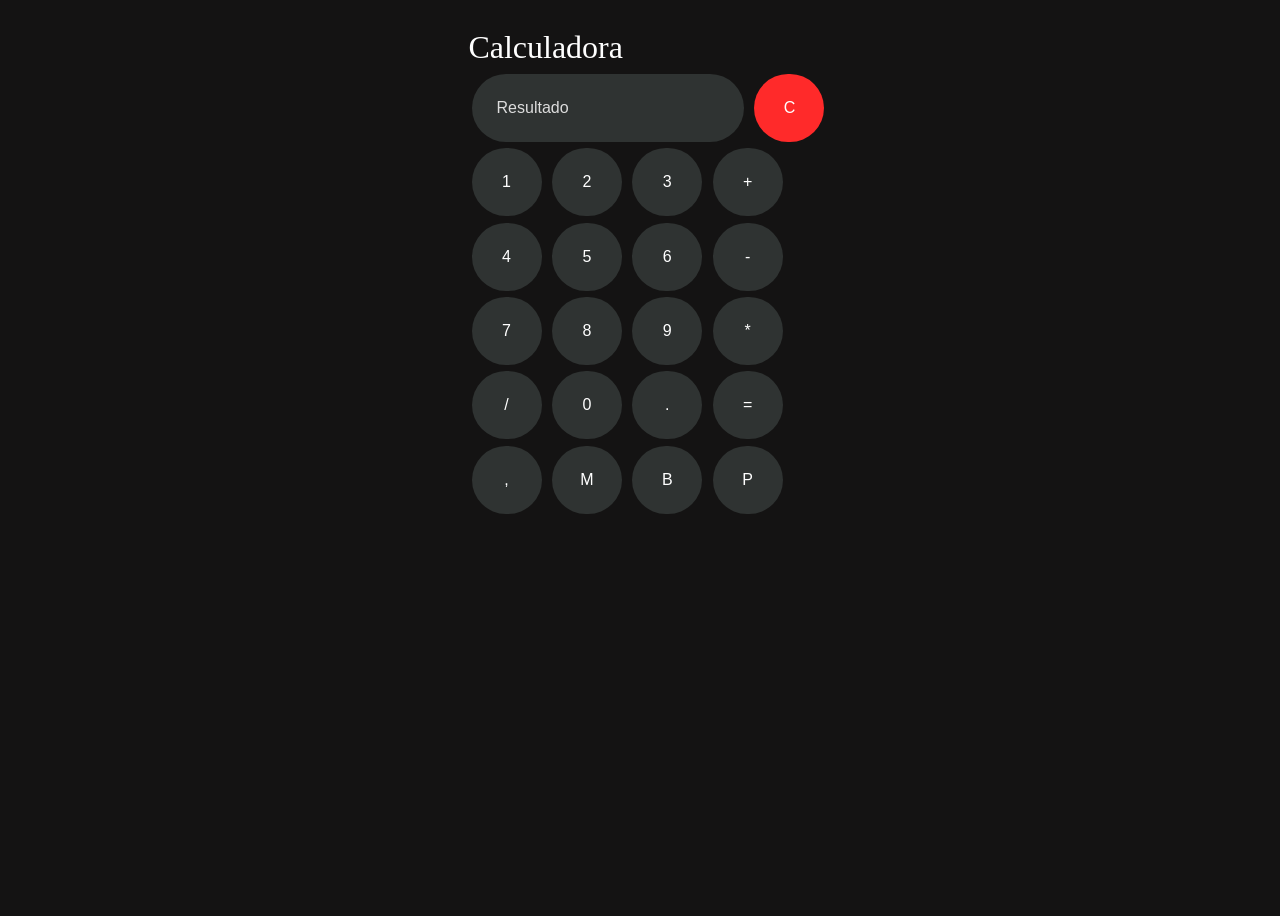
<file: index.html>
<!DOCTYPE html>
<html lang="pt-br">
<head>
    <meta charset="UTF-8">
    <meta name="viewport" content="width=device-width, initial-scale=1.0">
    <title>Calculadora</title>
    <link href=Calculadora.css rel = stylesheet>
</head>
<body>
    <div class = "body">
        <div class = "container">
            <div class = "header-container">
                <h1 id="toast">Calculadora</h1>
            </div>
            <div class="calci">
                <div class = "primeira">
                    <input type="text" name="resultado" id="result" placeholder="Resultado" readonly />
                    <input type="button" value="C" onclick="res.value=''" id="clear-button" />
                </div>
                <div class="segunda">
                    <input type="button" value="1" onclick="livescreen(1)"/>
                    <input type="button" value="2" onclick="livescreen(2)"/>
                    <input type="button" value="3" onclick="livescreen(3)"/>
                    <input type="button" value="+" onclick="livescreen('+')"/>
                </div>
                <div class = "terceira">
                    <input type="button" value="4" onclick="livescreen(4)"/>
                    <input type="button" value="5" onclick="livescreen(5)"/>
                    <input type="button" value="6" onclick="livescreen(6)"/>
                    <input type="button" value="-" onclick="livescreen('-')"/>
                </div>
                <div class = "quarta">
                    <input type="button" value="7" onclick="livescreen(7)"/>
                    <input type="button" value="8" onclick="livescreen(8)"/>
                    <input type="button" value="9" onclick="livescreen(9)"/>
                    <input type="button" value="*" onclick="livescreen('*')"/>
                </div>
                <div class = "quinta">
                    <input type="button" value="/" onclick="livescreen('/')"/>
                    <input type="button" value="0" onclick="livescreen(0)"/>
                    <input type="button" value="." onclick="livescreen('.')"/>
                    <input type="button" value="=" onclick="calculate()"/>
                </div>
                <div class = "sexta">
                    <input type="button" value="," onclick="livescreen(',')"/>
                    <input type = "button" value="M" onclick="calcularmedia()"/>
                    <input type = "button" value="B" onclick="calcularBhaskara()"/>
                    <input type = "button" value="P" onclick="calcularParouImpar()"/>
                </div>
            </div>
        </div>
    </div>
    <script src =script.js defer>
    </script>
</body>
</html>
</file>
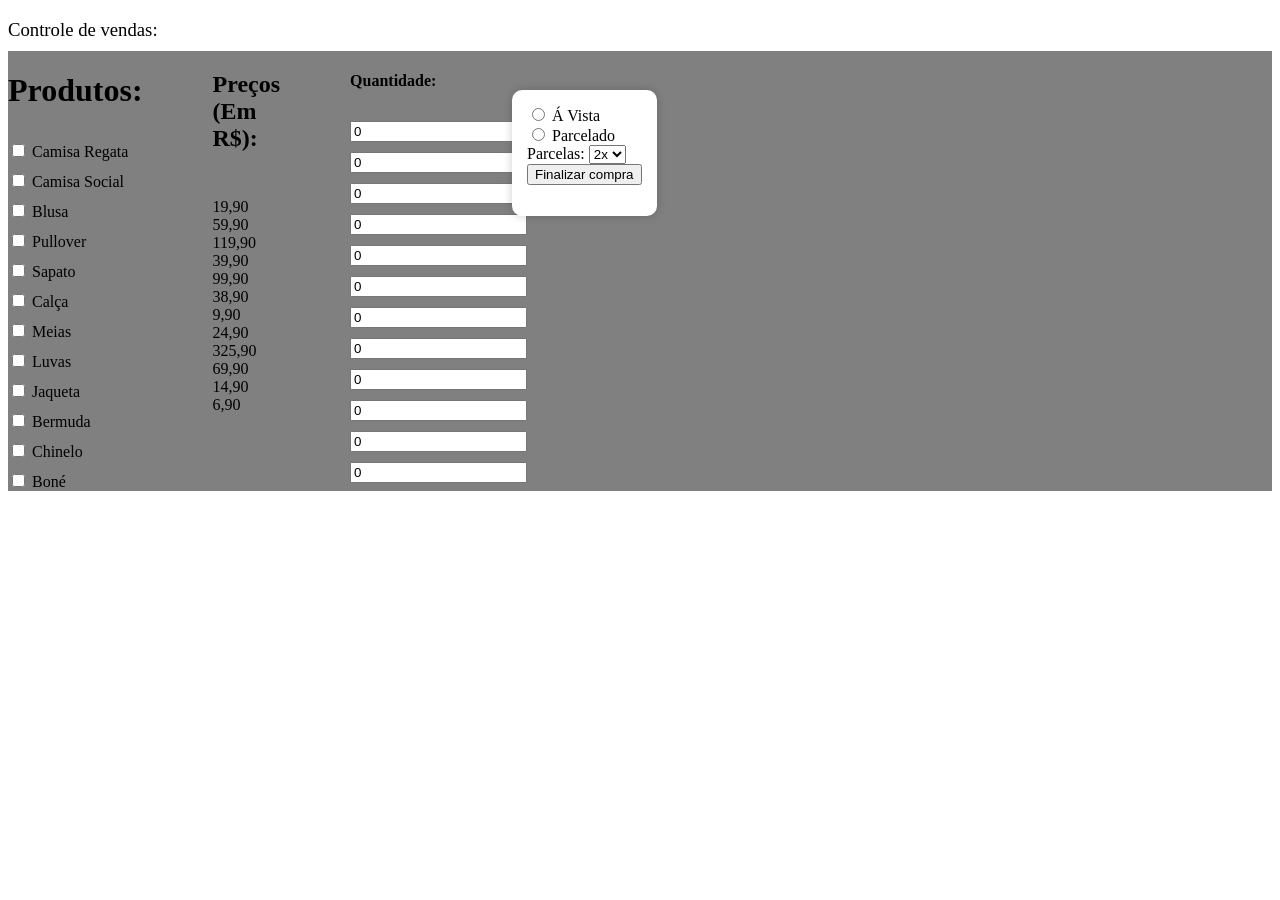
<file: index2.html>
<!DOCTYPE html>
<html lang="en">
<head>
    <meta charset="UTF-8">
    <meta name="viewport" content="width=device-width, initial-scale=1.0">
    <title>Simulador de vendas</title>
    <link href="vendas.css" rel=stylesheet> 
</head>
<body>
    <h3> Controle de vendas: </h3>
    <div class = "wrap">
        <div class = "Pcontainer">
            <div class = "produtos">
                <h1> Produtos: </h1>
                <label>
                    <input type="checkbox" name="teste" id="teste" value="19,90" onchange="verificar()"/> Camisa Regata
                </label>
                
                <label>
                    <input type="checkbox" name="teste" id="teste" value= "59,90" onchange="verificar()"/> Camisa Social
                </label>
                <label>
                    <input type="checkbox" name="teste" id="teste" value= "119,90" onchange="verificar()"/> Blusa
                </label>
                <label>
                    <input type="checkbox" name="teste" id="teste" value= "39,90" onchange="verificar()"/> Pullover
                </label>
                <label>
                    <input type="checkbox" name="teste" id="teste" value= "99,90" onchange="verificar()"/> Sapato
                </label>
                <label>
                    <input type="checkbox" name="teste" id="teste" value= "38,90" onchange="verificar()"/> Calça
                </label>
                <label>
                    <input type="checkbox" name="teste" id="teste" value= "9,90" onchange="verificar()"/> Meias
                </label>
                <label>
                    <input type="checkbox" name="teste" id="teste" value="24,90" onchange="verificar()"/> Luvas
                </label>
                <label>
                    <input type="checkbox" name="teste" id="teste" value="329,90" onchange="verificar()"/> Jaqueta
                </label>
                <label>
                    <input type="checkbox" name="teste" id="teste" value="69,90" onchange="verificar()"/> Bermuda
                </label>
                <label>
                    <input type="checkbox" name="teste" id="teste" value="14,90" onchange="verificar()"/> Chinelo
                </label>
                <label>
                    <input type="checkbox" name="teste" id="teste" value="6,90" onchange="verificar()"/> Boné
                </label>
            </div>
            <div class = preços>
                <h2> Preços (Em R$): </h2>
                <p>
                    19,90
                    <br>
                    59,90
                    <br>
                    119,90
                    <br>
                    39,90
                    <br>
                    99,90
                    <br>
                    38,90
                    <br>
                    9,90
                    <br>
                    24,90
                    <br>
                    325,90
                    <br>
                    69,90
                    <br>
                    14,90
                    <br>
                    6,90
                </p>
            </div>
            <div class = "quantidade">
                <h4>Quantidade:</h4>
                    <label>
                    
                        <input type="number" class="quantidade" data-nome="Camisa" data-preco="19.90" min="0" value="0" onchange="atualizarCarrinho()">
                    </label>
                    <label>
                        
                        <input type="number" class="quantidade" data-nome="Camisa S" data-preco="59,90" min="0" value="0" onchange="atualizarCarrinho()">
                    </label>
                    <label>
                
                        <input type="number" class="quantidade" data-nome="Blusa" data-preco="119.90" min="0" value="0" onchange="atualizarCarrinho()">
                    </label>
                    <label>
                    
                        <input type="number" class="quantidade" data-nome="Pullove" data-preco="39,90" min="0" value="0" onchange="atualizarCarrinho()">
                    </label>
                    <label>
                    
                        <input type="number" class="quantidade" data-nome="Sapato" data-preco="99,90" min="0" value="0" onchange="atualizarCarrinho()">
                    </label>
                    <label>
                    
                        <input type="number" class="quantidade" data-nome="Calça" data-preco="38,90" min="0" value="0" onchange="atualizarCarrinho()">
                    </label>
                    <label>
                        
                        <input type="number" class="quantidade" data-nome="Meias" data-preco="9.90" min="0" value="0" onchange="atualizarCarrinho()">
                    </label>
                    <label>
                        
                        <input type="number" class="quantidade" data-nome="Luvas" data-preco="24,90" min="0" value="0" onchange="atualizarCarrinho()">
                    </label>
                    <label>
                        
                        <input type="number" class="quantidade" data-nome="Jaqueta" data-preco="329,90" min="0" value="0" onchange="atualizarCarrinho()">
                    </label>
                    <label>
                        
                        <input type="number" class="quantidade" data-nome="Bermuda" data-preco="69,90" min="0" value="0" onchange="atualizarCarrinho()">
                    </label>
                    <label>
                        <input type="number" class="quantidade" data-nome="Chinelo" data-preco="14,90" min="0" value="0" onchange="atualizarCarrinho()">
                    </label>
                    <label>
                        <input type="number" class="quantidade" data-nome="Boné" data-preco="6,90" min="0" value="0" onchange="atualizarCarrinho()">
                    </label>
            </div>
            <div class = "pagamento">
                <label>
                 <input type="radio" name="pagamento" value="a vista">
                 Á Vista
                </label>
                <br> 
                <label>
                 <input type="radio" name="pagamento" value="Parcelado">
                 Parcelado
                </label>
                <br>
                <label>Parcelas:</label>

                <select id="parcelas">
                <option value="2">2x</option>
                <option value="3">3x</option>
                <option value="4">4x</option>
                <option value="5">5x</option>
                </select>
                <br>
                <button onclick="calcularPagamento()">Finalizar compra</button>
                <p id="resultado"></p>
            </div>  
        </div>
    </div>
    <script src="script.js"></script>
</body>
</html>
</file>
<file: vendas.css>
.wrap{
  height: auto;
  width:100%;
  display: flex;
  justify-content: flex-start;
  flex-direction: column;
  align-items: flex-start;
  background-color: grey
}

.Pcontainer{
  width: 350px;
  display: grid;
  grid-template-columns: 2fr 1fr 1fr;
  gap: 30px 70px;
}
.produtos , .preços , .quantidade{
  display: flex;
  flex-direction: column; 
  align-items: flex-start;
  gap: 10px;
}
h3{
  margin-bottom: 10px;
  color: black;
  font-weight: normal;
}
.pagamento{
  position: absolute;
  top: 10%;
  left: 40%;

  background: white;
  padding: 15px;
  border-radius: 10px;
  box-shadow: 0px 0px 10px rgba(0,0,0,0.2);
}
</file>
